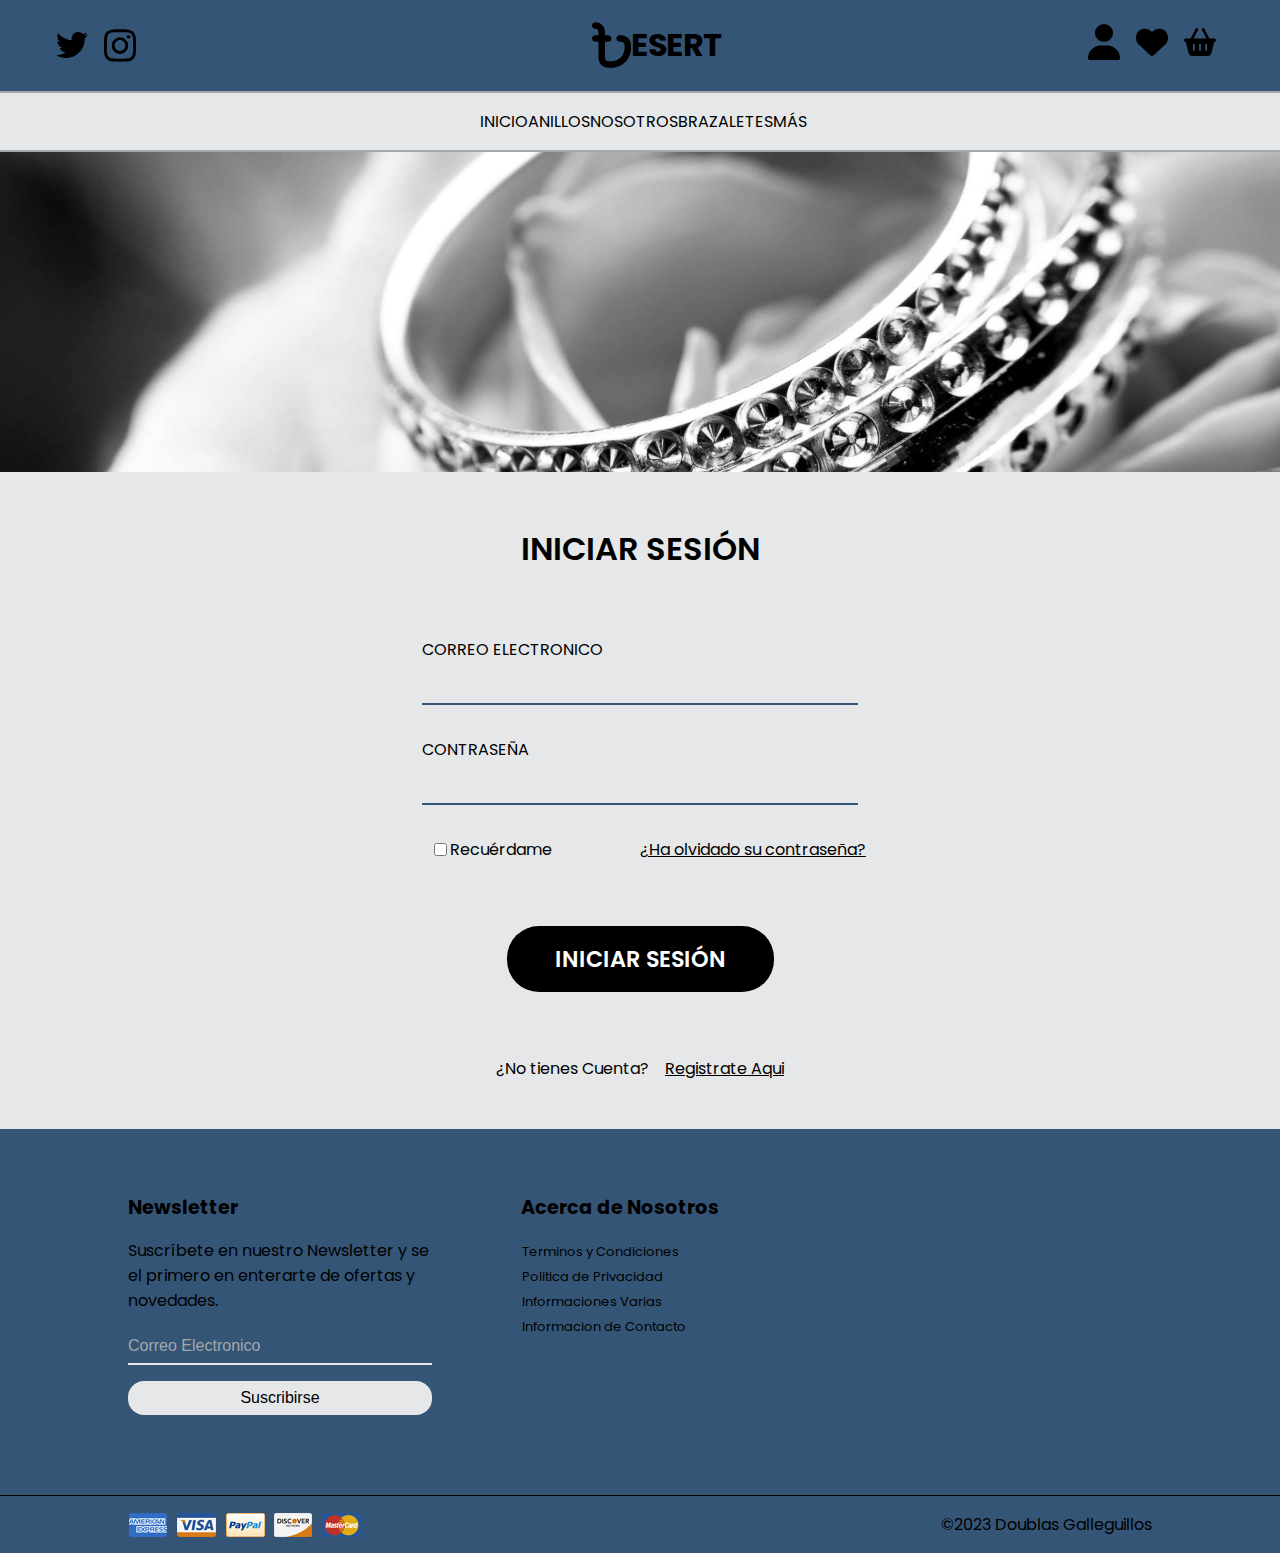
<file: login.html>
<!DOCTYPE html>
<html lang="en">
<head>
    <meta charset="UTF-8">
    <meta name="viewport" content="width=device-width, initial-scale=1.0">
    <title>Login</title>
    <link rel="stylesheet" href="login.css">
</head>
<body>
    <header>
        <div class="container-header">
            <div class="soporte-cliente">
                <img src="img/twitter.svg" alt="">
                <img src="img/instagram.svg" alt="">
            </div>
            <div class="container-logo">
                <img src="img/bangladeshi-taka-sign-solid.svg" alt="">
                <h1><a href="#">esert</a></h1>
            </div>
            <div class="container-user">
                <a href="login.html"><img src="img/user-solid.svg" alt=""></a>
                <a href=""><img src="img/heart-solid.svg" alt=""></a>
                <a href=""><img src="img/basket-shopping-solid.svg" alt=""></a>
            </div>
        </div>
        
        <div class="container-navbar">
            <nav>
                <ul class="menu-navbar">
                    <li><a href="index.html">Inicio</a></li>
                    <li><a href="">Anillos</a></li>
                    <li><a href="nosotros.html">Nosotros</a></li>
                    <li><a href="">Brazaletes</a></li>
                    <li><a href="">Más</a></li>
                </ul>
            </nav>
        </div>

        <div class="container-banner">
            
        </div>
    </header>
    <main class="main">
        <section class="container-login">
            <div class="form">
                <h1 class="title-form">Iniciar Sesión</h1>
                <div class="form-content">
                    <form>
                        <div class="form-inputs">
                            <p class="text-form">Correo Electronico</p>
                            <input type="email">
                            <p class="text-form">Contraseña</p>
                            <input type="password">
                        </div>
                        <div class="form-options">
                            <div class="remember-me">
                                <input type="checkbox">
                                <p>Recuérdame</p>
                            </div>
                            <div class="forgot-password">
                                <a href="#">¿Ha olvidado su contraseña?</a>
                            </div>
                        </div>
                        <div class="form-button">
                            <button>Iniciar Sesión</button>
                        </div>
                        <div class="form-register">
                            <p>¿No tienes Cuenta?</p>
                            <a href="registro.html">Registrate Aqui</a>
                        </div>

                    </form>
                </div>
            </div>
        </section>
    </main>
    <footer>
        <div class="container-footer">
            <div class="newsletter">
                <h4>Newsletter</h4>
                <p>Suscríbete en nuestro Newsletter y se el primero en enterarte de ofertas y novedades.</p>
                <input type="email" placeholder="Correo Electronico">
                <button>Suscribirse</button>
            </div>
            <div class="acerca">
                <h4>Acerca de Nosotros</h4>
                <ul>
                    <li><a href="">Terminos y Condiciones</a></li>
                    <li><a href="">Politica de Privacidad</a></li>
                    <li><a href="">Informaciones Varias</a></li>
                    <li><a href="">Informacion de Contacto</a></li>
                </ul>
            </div>
            <div class="mapa">
                <iframe src="https://www.google.com/maps/embed?pb=!1m18!1m12!1m3!1d3036.023629643002!2d-3.6920712739872252!3d40.45261397143391!2m3!1f0!2f0!3f0!3m2!1i1024!2i768!4f13.1!3m3!1m2!1s0xd4228e23705d39f%3A0xa8fff6d26e2b1988!2sEstadio%20Santiago%20Bernab%C3%A9u!5e0!3m2!1ses!2scl!4v1697844284262!5m2!1ses!2scl" width="400" height="300" style="border:0;" allowfullscreen="" loading="lazy" referrerpolicy="no-referrer-when-downgrade"></iframe>
            </div>
        </div>
        <div class="copyright">
            <img src="img/payment.png" alt="">
            <p>&copy;2023 Doublas Galleguillos</p>
        </div>
    
    </footer>
</body>
</html>
</file>
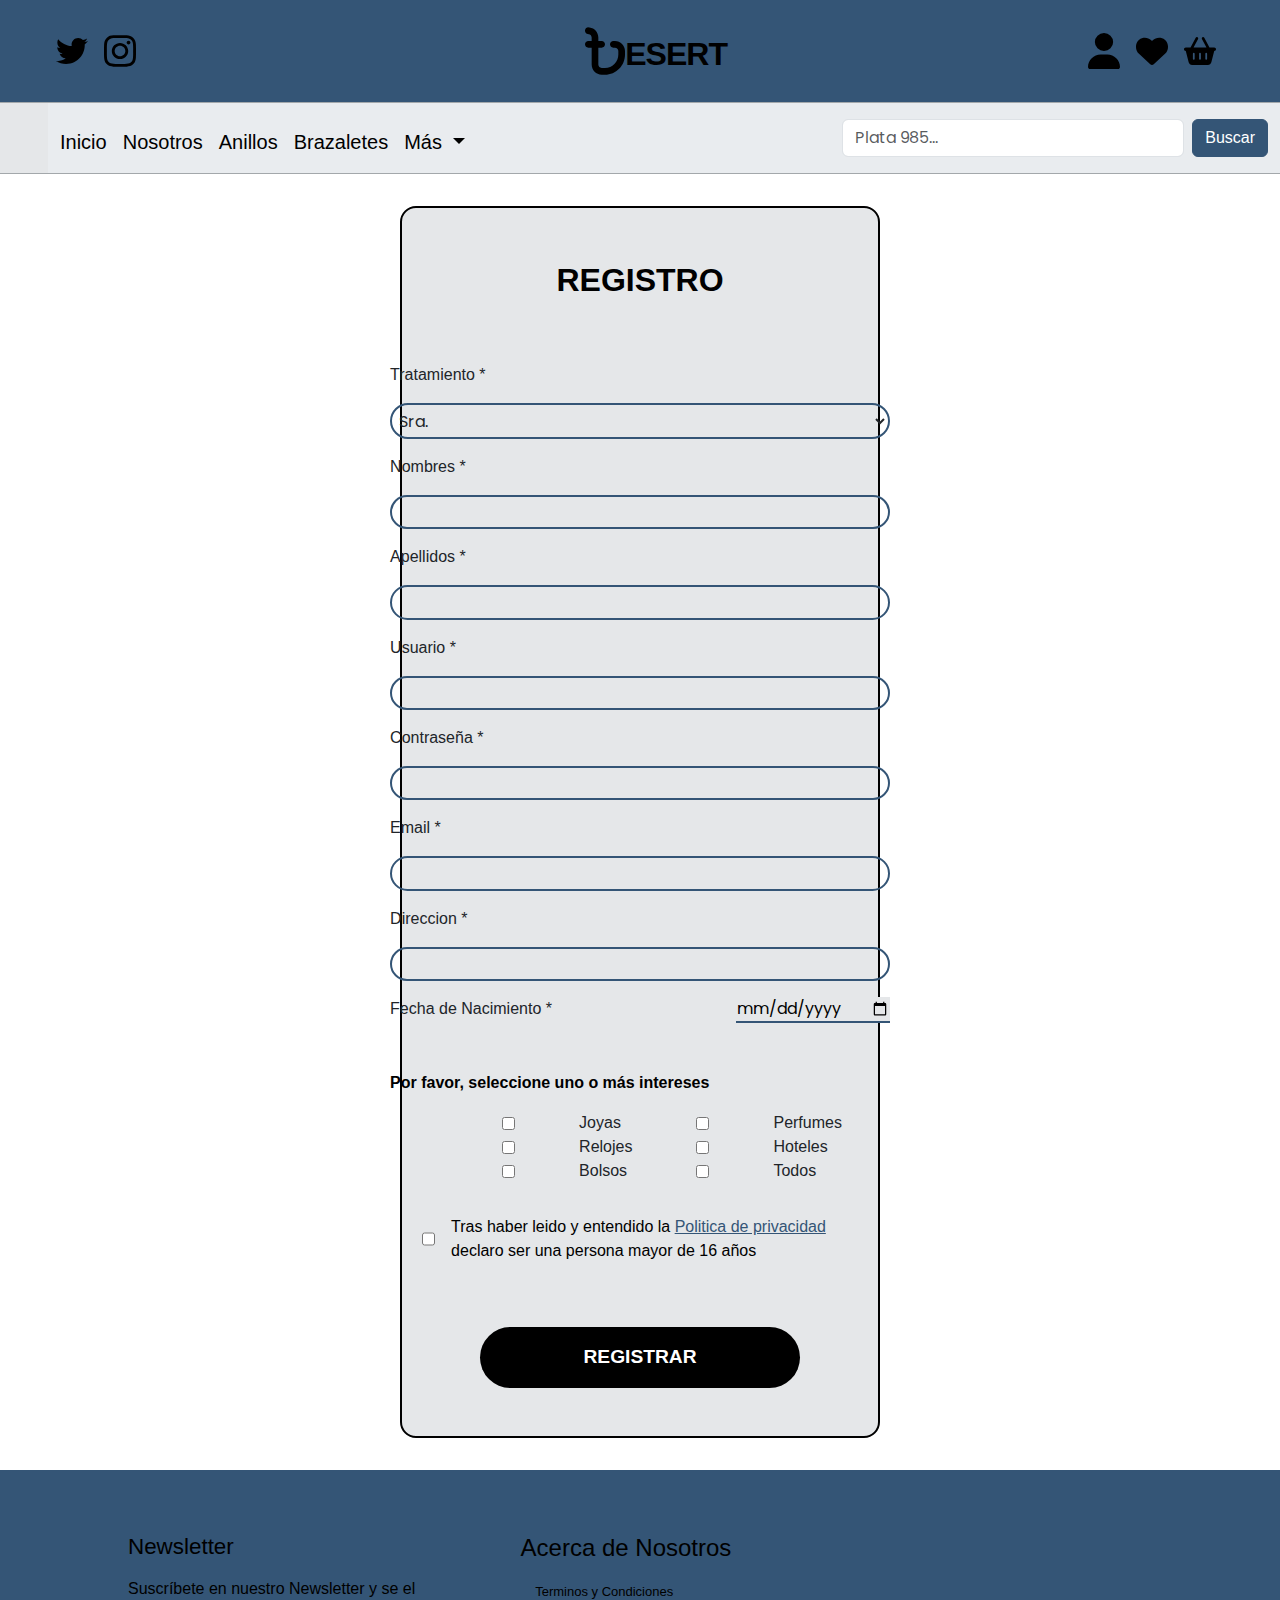
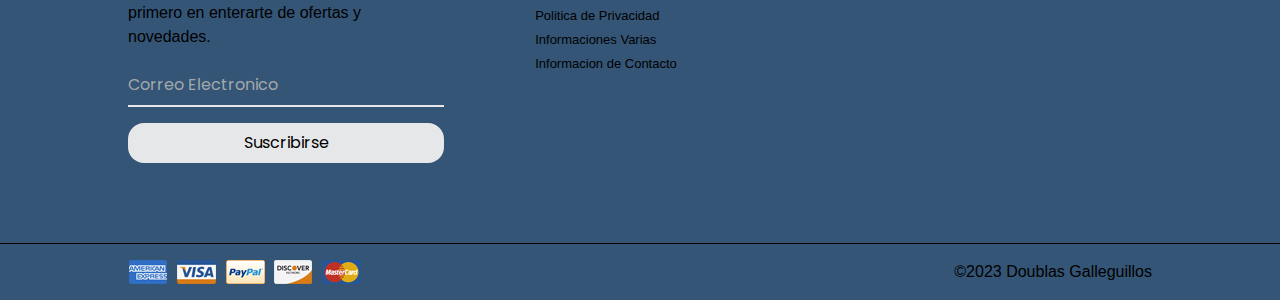
<file: registro.html>
<!DOCTYPE html>
<html lang="en">

<head>
    <meta charset="UTF-8">
    <meta name="viewport" content="width=device-width, initial-scale=1.0">
    <title>Registro</title>
    <link rel="stylesheet" href="register.css">
</head>

<body>
    <header>

        <div class="contenedor-header">
            <div class="soporte-cliente">
                <img src="img/twitter.svg" alt="">
                <img src="img/instagram.svg" alt="">
            </div>
            <div class="contenedor-logo">
                <img src="img/bangladeshi-taka-sign-solid.svg" alt="">
                <h1 class="fw-bolder"><a href="#">esert</a></h1>
            </div>
            <div class="contenedor-user">
                <a href="#"><img src="img/user-solid.svg" data-bs-toggle="modal" data-bs-target="#exampleModal" alt=""></a>
                <a href=""><img src="img/heart-solid.svg" alt=""></a>
                <a href=""><img src="img/basket-shopping-solid.svg" alt=""></a>
            </div>

            <!-- Modal -->
        <div class="modal fade" id="exampleModal" tabindex="-1" aria-labelledby="exampleModalLabel" aria-hidden="true">
            <div class="modal-dialog">
            <div class="modal-content">
                <div class="modal-body">
                    <section class="container-login">
                        <div class="form">
                            <button type="button" class="btn-close float-end" data-bs-dismiss="modal" aria-label="Close"></button>
                            <h1 class="title-form">Iniciar Sesión</h1>
                            <div class="form-content">
                                <form>
                                    <div class="form-inputs">
                                        <p class="text-form">Correo Electronico</p>
                                        <input type="email">
                                        <p class="text-form">Contraseña</p>
                                        <input type="password">
                                    </div>
                                    <div class="form-options">
                                        <div class="remember-me">
                                            <input type="checkbox">
                                            <p>Recuérdame</p>
                                        </div>
                                        <div class="forgot-password">
                                            <a href="#">¿Ha olvidado su contraseña?</a>
                                        </div>
                                    </div>
                                    <div class="form-button">
                                        <button>Iniciar Sesión</button>
                                    </div>
                                    <div class="form-register">
                                        <p>¿No tienes Cuenta?</p>
                                        <a href="registro.html">Registrate Aqui</a>
                                    </div>
            
                                </form>
                            </div>
                        </div>
                    </section>
                </div>
            </div>
            </div>
        </div>
            
        </div>
        
        <div class="contenedor-navbar ps-lg-5">
            <nav class="navbar navbar-expand-lg bg-body-secondary">
                <div class="container-fluid">
                  <button class="navbar-toggler" type="button" data-bs-toggle="collapse" data-bs-target="#navbarSupportedContent" aria-controls="navbarSupportedContent" aria-expanded="false" aria-label="Toggle navigation">
                    <span class="navbar-toggler-icon"></span>
                  </button>
                  <div class="collapse navbar-collapse align-items-center " id="navbarSupportedContent">
                    <ul class="navbar-nav me-auto pb-md-2">
                      <li class="nav-item">
                        <a class="navbar-brand" href="index.html">Inicio</a>
                      </li>
                      <li class="nav-item">
                        <a class="navbar-brand" href="nosotros.html">Nosotros</a>
                      </li>
                      <li class="nav-item">
                        <a class="navbar-brand" href="#">Anillos</a>
                      </li>
                      <li class="nav-item">
                        <a class="navbar-brand" href="#">Brazaletes</a>
                      </li>
                      <li class="nav-item dropdown">
                        <a class="navbar-brand dropdown-toggle" href="#" role="button" data-bs-toggle="dropdown" aria-expanded="false">
                          Más
                        </a>
                        <ul class="dropdown-menu">
                          <li><a class="dropdown-item" href="#">Gafas</a></li>
                          <li><a class="dropdown-item" href="#">Collares</a></li>
                          <li><hr class="dropdown-divider"></li>
                          <li><a class="dropdown-item" href="#">Bolsos</a></li>
                        </ul>
                      </li>
                    </ul>
                    <form class="d-flex" role="search">
                      <input class="form-control me-2" type="search" placeholder="Plata 985..." aria-label="Search">
                      <button class="btn btn-primary" type="submit">Buscar</button>
                    </form>
                  </div>
                </div>
              </nav>
        </div>

    </header>
    <main>
        <div class="container-form">
            <h1 class="title-form">Registro</h1>
            <form class=".form">
                <div class="treatment">
                    <label for="treatment">Tratamiento *</label>
                    <select id="treatment">
                        <option selected>Sra.</option>
                        <option value="1">Sr.</option>
                        <option value="2">Otro</option>
                        <option value="3">Prefiero No Especificarlo</option>
                    </select>
                </div>

                <div class="name">
                    <label for="">Nombres *</label>
                    <input type="text">
                </div>
                <div class="last-name">
                    <label for="">Apellidos *</label>
                    <input type="text">
                </div>
                <div class="user">
                    <label for="">Usuario *</label>
                    <input type="text">
                </div>
                <div class="password">
                    <label for="">Contraseña *</label>
                    <input type="password">
                </div>
                <div class="email">
                    <label for="">Email *</label>
                    <input type="email">
                </div>
                <div class="adress">
                    <label for="">Direccion *</label>
                    <input type="text">
                </div>
                <div class="birthday">
                    <label for="">Fecha de Nacimiento *</label>
                    <input type="date">
                </div>
                <p id="text-intereses">Por favor, seleccione uno o más intereses</p>

                <div class="container-intereses">
                    <div class="container-fila">
                        <div class="container-checkbox">
                            <input type="checkbox" value="" id="joyas">
                            <input type="checkbox" value="" id="relojes">
                            <input type="checkbox" value="" id="bolsos">
                        </div>
                        <div class="container-label">
                            <label for="joyas">Joyas</label>
                            <label for="relojes">Relojes</label>
                            <label for="bolsos">Bolsos</label>
                        </div>
                    </div>
                    <div>
                        <div class="container-fila">
                            <div class="container-checkbox">
                                <input type="checkbox" value="" id="perfume">
                                <input type="checkbox" value="" id="hoteles">
                                <input type="checkbox" value="" id="todos">
                            </div>
                            <div class="container-label">
                                <label for="perfume">Perfumes</label>
                                <label for="hoteles">Hoteles</label>
                                <label for="todos">Todos</label>
                            </div>
                        </div>
                    </div>
                </div>

                <div class="container-condiciones">
                    <input type="checkbox" value="" id="todos">
                    <p>
                        Tras haber leido y entendido la
                        <a href="#">Politica de privacidad</a>
                        declaro ser una persona mayor de 16 años
                    </p>
                </div>

                <div class="register-button">
                    <button>Registrar</button>
                </div>
            </form>
        </div>
    </main>
    <footer>
        <div class="contenedor-footer">
            <div class="newsletter">
                <h4>Newsletter</h4>
                <p>Suscríbete en nuestro Newsletter y se el primero en enterarte de ofertas y novedades.</p>
                <input type="email" placeholder="Correo Electronico">
                <button>Suscribirse</button>
            </div>
            <div class="acerca mx-auto">
                <h4>Acerca de Nosotros</h4>
                <ul>
                    <li><a href="">Terminos y Condiciones</a></li>
                    <li><a href="">Politica de Privacidad</a></li>
                    <li><a href="">Informaciones Varias</a></li>
                    <li><a href="">Informacion de Contacto</a></li>
                </ul>
            </div>
            <div class="mapa">
                <iframe src="https://www.google.com/maps/embed?pb=!1m18!1m12!1m3!1d3036.023629643002!2d-3.6920712739872252!3d40.45261397143391!2m3!1f0!2f0!3f0!3m2!1i1024!2i768!4f13.1!3m3!1m2!1s0xd4228e23705d39f%3A0xa8fff6d26e2b1988!2sEstadio%20Santiago%20Bernab%C3%A9u!5e0!3m2!1ses!2scl!4v1697844284262!5m2!1ses!2scl" width="400" height="300" style="border:0;" allowfullscreen="" loading="lazy" referrerpolicy="no-referrer-when-downgrade"></iframe>
            </div>
        </div>
        <div class="copyright">
            <img src="img/payment.png" alt="">
            <p>&copy;2023 Doublas Galleguillos</p>
        </div>
    
    </footer>
    <script src="bootstrap/js/bootstrap.bundle.js"></script>
</body>

</html>
</file>
<file: login.css>
@import url('https://fonts.googleapis.com/css2?family=Poppins:wght@300;400;500;600;700&display=swap');

:root{
    --primary-color: #345576;
    --background-color: #a3a8ab; 
    --light-color: #E5E7E9;
    
    
}

body{
    font-family: 'Poppins',sans-serif;
    background-color: var(--background-color);
    margin: 0;
    padding: 0;
    box-sizing: border-box;
}


/*HEADER*/

.container-header{
    background-color: var(--primary-color);
    display: flex;
    align-items: center;
    justify-content: space-between;
    padding: 0 3em;
    color: var(--light-color);
    border-bottom: 2px solid var(--background-color);
}

.soporte-cliente{
    display: flex;
    align-items: center;
    justify-content: space-between;
}

.soporte-cliente img{
    width: 2rem;
    padding: 0 .5rem;
}


.container-logo{
    display: flex;
    justify-content: center;
    align-items: center;
    margin-left: 5rem;
}

.container-logo img{
    width: 10%;
}

.container-logo h1 a{
    color: black;
    text-decoration: none;
    text-transform: uppercase;
    letter-spacing: -1px
}

.container-user{
    display: flex;
    justify-content: center;
    align-items: center;
}

.container-user img{
    width: 2rem;    
    padding-right: 1rem;
    justify-content: space-between;
}

/*NAVBAR*/

.container-navbar{
    display: grid;
    background-color: var(--light-color);
    border-bottom: 2px solid var(--background-color);

}

.menu-navbar{   
    display: flex;
    justify-content: space-between;
    padding: 0 30rem;
}

.menu-navbar li{
    list-style: none;
}

.menu-navbar li a{
    text-decoration: none;
    color: black;
    text-transform: uppercase;
}

/*Baner*/

.container-banner{
    display: flex;
    background-image: url(img/banner.jpeg);
    background-size: cover;
    background-position: center;
    height: 20rem;
}

/*MAIN*/

.main{
    background-color: var(--light-color);
}

/*Login*/

.container-login{
    display: flex;
    align-items: center;
    justify-content: center;
    margin: 0 0;
}

.title-form{
    text-transform: uppercase;
    text-align: center;
    font-size: 2rem;
    font-weight: 600;
    padding: 2rem;
    margin-bottom: 1rem;
}

.form-inputs{
    display: flex;
    flex-direction: column;
    overflow: hidden;
    margin: 0 5rem;
}

.form-inputs p{
    font-size: 1rem;
    font-weight: 400;
    text-transform: uppercase;
}

.form-inputs input{
    outline: none;
    background: none;
    border: none;
    border-bottom: 2px solid var(--primary-color);
    cursor: pointer;
    padding: 0 0rem;
    color: var(--dark-color);
    display: block;
    margin-bottom: 1rem;
    width: 100%;
    font-family: inherit;
    font-size: 1rem;
}

.form-options{
    display: grid;
    grid-template-columns: 1fr 1fr;
    grid-template-rows: repeat(4,min-content);
    row-gap: 1rem;
}


.remember-me{
    display: flex;
    justify-content: center;
    align-items: center;
    margin: 0 5rem;
}

.remember-me p{
    font-size: 1rem;
}

.forgot-password{
    display: flex;
    justify-content: center;
    align-items: center;
    margin-right: 2rem;
}

.forgot-password a{
    text-decoration: underline;
    color: black;
    font-size: 1rem;
    padding-right: 2.5rem;

}


.form-button{
    display: flex;
    justify-content: center;
    align-items: center;
    margin-top: 0rem
}

.form-button button{
    border: none;
    background-color: black;
    color: white;
    text-transform: uppercase;
    padding: 1rem 3rem;
    border-radius: 2rem;
    font-size: 1.4rem;
    font-family: inherit;
    cursor: pointer;
    font-weight: 600;
}

.form-button button:hover{
    background-color: var(--primary-color);
    color: var(--light-color);
}

.form-register{
    display: flex;
    justify-content: center;
    align-items: center;
    padding:  2rem 8rem;
}

.form-register p{
    font-size: 1rem;
    font-weight: 400;
    padding-top: 1rem;
    padding-right: 1rem;
}

.form-register a{
    font-size: 1rem;
    font-weight: 400;
    text-decoration: underline;
    color: black;
    padding-top: 1rem;
}



/*FOOTER*/

.container-footer{
    background-color: var(--primary-color);
    display: grid;
    grid-template-columns: repeat(3,1fr);
    padding: 4rem 8rem;
}

.newsletter{
    display: flex;
    flex-direction: column;
}

.newsletter h4{
    font-size: larger;
    margin: 0;
}

.newsletter input{
    background: none;
    color: black;
    border: none;
    border-bottom: 2px solid var(--light-color);
    padding: .5rem 0rem .5rem;
    font-size: medium;
}

.newsletter input::placeholder{
    color: var(--background-color);
}

.newsletter button{
    margin: 1rem 0;
    border: none;
    border-radius: 1rem;
    background-color: var(--light-color);
    cursor: pointer;
    font-weight: 400;
    font-size: medium;
    padding: .5rem 4rem;
}

.acerca{
    display: flex;
    flex-direction: column;
    align-items: center;
}

.acerca li{
    list-style: none;
    padding: 0;
}

.acerca li a{
    color: black;
    text-decoration: none;
    font-size: small;

}

.acerca h4{
    font-size: larger;
    margin: 0;
    margin-left: 4.5rem;
}

.mapa{
    display: flex;
    flex-direction: column;
    align-items: center;
    padding: 0 0 0 10rem;
}

.mapa iframe{
    border-radius: 10rem;
    width: 16rem;
    height: 12rem;
    padding-top: 0rem;
    margin: 0;
}

/*Copyright*/

.copyright{
    border-top: 1px solid black;
    justify-content: space-between;
    display: flex;
    background-color: var(--primary-color);
    align-items: center;
    padding: 0rem 8rem;
}
</file>
<file: register.css>
@import url("https://fonts.googleapis.com/css2?family=Poppins:wght@300;400;500;600;700&display=swap");
@import url(bootstrap/css/bootstrap.css);
:root {
  --primary-color: #345576;
  --background-color: #a3a8ab;
  --light-color: #E5E7E9;
}

body {
  font-family: "Poppin", sans-serif;
  background-color: white;
  margin: 0;
  padding: 0;
  box-sizing: border-box;
}

/*HEADER*/
.contenedor-header {
  background-color: #345576;
  display: flex;
  align-items: center;
  justify-content: space-between;
  padding: 0 3rem;
  color: #E5E7E9;
  border-bottom: 1px solid #a3a8ab;
}

.soporte-cliente {
  display: flex;
  align-items: center;
  justify-content: space-between;
}

.soporte-cliente img {
  width: 3rem;
  padding: 0 0.5rem;
}

.contenedor-logo {
  display: flex;
  justify-content: center;
  align-items: center;
  margin-left: 5rem;
}

.contenedor-logo img {
  width: 10%;
}

.contenedor-logo h1 a {
  font-size: 2rem;
  color: black;
  text-decoration: none;
  text-transform: uppercase;
  letter-spacing: -1px;
}

.contenedor-user {
  display: flex;
  justify-content: center;
  align-items: center;
}

.contenedor-user img {
  width: 3rem;
  padding-right: 1rem;
  justify-content: space-between;
}

/*NAVBAR*/
.contenedor-navbar {
  display: grid;
  background-color: #E5E7E9;
  border-bottom: 1px solid #a3a8ab;
}

.menu-navbar {
  display: flex;
  justify-content: space-between;
  align-items: center;
  padding: 0 28rem;
}

.menu-navbar li {
  list-style: none;
}

.menu-navbar li a {
  text-decoration: none;
  color: black;
  text-transform: uppercase;
}

/*****MAIN*****/
.main {
  background-color: white;
  padding-bottom: 2rem;
}

/**REGISTRO**/
.container-form {
  background-color: var(--light-color);
  display: flex;
  flex-direction: column;
  justify-content: center;
  align-items: center;
  margin: 2rem 25rem;
  padding: 0 5rem;
  border: 2px solid black;
  border-radius: 1rem;
}

.title-form {
  text-transform: uppercase;
  text-align: center;
  font-size: 2rem;
  font-weight: 600;
  padding: 2rem;
}

.name,
.treatment,
.last-name,
.user,
.password,
.email,
.adress {
  display: flex;
  flex-direction: column;
}

.name input,
.treatment select,
.form label,
.row input,
.last-name input,
.user input,
.password input,
.email input,
.adress input {
  font-size: medium;
  outline: none;
  background: none;
  border: 2px solid var(--primary-color);
  cursor: pointer;
  border-radius: 2rem;
  padding: 0.2rem;
  color: var(--dark-color);
  display: block;
  margin: 1rem 0;
  width: 100%;
  font-family: "Poppins";
}

.treatment label,
.name label,
.interests p,
.last-name label,
.user label,
.password label,
.email label,
.adress label {
  font-size: 1rem;
  font-weight: 400;
}

.birthday {
  display: flex;
  justify-content: space-between;
  margin-bottom: 3rem;
}

.birthday label {
  font-size: 1rem;
  font-weight: 400;
  padding-right: 3rem;
}

.birthday input {
  outline: none;
  cursor: pointer;
  border: none;
  border-bottom: 2px solid var(--primary-color);
  background-color: var(--light-color);
}

.gender {
  display: flex;
  justify-content: space-between;
  margin-bottom: 3rem;
}

.gender li,
.area li {
  list-style: none;
}

.gender label {
  font-size: 1.6rem;
  font-weight: 400;
}

.gender input {
  margin-left: 20rem;
}

.area {
  display: flex;
  justify-content: space-between;
  margin-bottom: 3rem;
}

.area label {
  font-size: 1.6rem;
  font-weight: 400;
}

.register-button {
  padding: 3rem 0;
  justify-content: center;
  display: flex;
  align-items: center;
}

.register-button button {
  width: 20rem;
  border: none;
  background-color: black;
  color: white;
  text-transform: uppercase;
  padding: 1rem 3rem;
  border-radius: 2rem;
  font-size: 1.2rem;
  font-family: inherit;
  cursor: pointer;
  font-weight: 600;
}

/*INTERESES*/
.container-intereses {
  display: flex;
  padding: 0 3rem;
}

.container-fila {
  display: flex;
}

.container-checkbox {
  display: flex;
  flex-direction: column;
  padding: 0;
  margin-left: 2rem;
}

.container-checkbox input {
  margin: auto 2rem;
}

.container-label {
  display: flex;
  flex-direction: column;
  margin-left: 2rem;
}

#text-intereses {
  font-weight: 600;
}

.container-condiciones {
  display: flex;
  margin: 0rem 2rem;
  margin-top: 1rem;
}

.container-condiciones p {
  margin-left: 1rem;
  margin-top: 1rem;
}

.container-condiciones a {
  color: var(--primary-color);
}

/*FOOTER*/
.contenedor-footer {
  background-color: #345576;
  display: grid;
  grid-template-columns: repeat(3, 1fr);
  padding: 4rem 8rem;
}

.newsletter {
  display: flex;
  flex-direction: column;
}

.newsletter h4 {
  font-size: 1.4rem;
  margin: 0;
}

.newsletter input {
  background: none;
  color: black;
  border: none;
  border-bottom: 2px solid #E5E7E9;
  padding: 0.5rem 0rem 0.5rem;
  font-size: medium;
}

.newsletter input::-moz-placeholder {
  color: #a3a8ab;
}

.newsletter input::placeholder {
  color: #a3a8ab;
}

.newsletter button {
  margin: 1rem 0;
  border: none;
  border-radius: 1rem;
  background-color: #E5E7E9;
  cursor: pointer;
  font-weight: 400;
  font-size: medium;
  padding: 0.5rem 4rem;
}

.acerca {
  display: flex;
  flex-direction: column;
  align-items: center;
}

.acerca li {
  list-style: none;
  padding: 0;
}

.acerca li a {
  color: black;
  text-decoration: none;
  font-size: small;
}

.acerca h4 {
  font-size: 1.5rem;
  margin: 0;
  margin-left: 4.5rem;
}

.mapa {
  display: flex;
  flex-direction: column;
  align-items: center;
  padding: 0 0 0 10rem;
}

.mapa iframe {
  border-radius: 10rem;
  width: 16rem;
  height: 12rem;
  padding-top: 0rem;
  margin: 0;
}

/*Copyright*/
.copyright {
  border-top: 1px solid black;
  justify-content: space-between;
  display: flex;
  background-color: #345576;
  align-items: center;
  padding: 0rem 8rem;
}

/*Login*/
.container-login {
  display: flex;
  align-items: center;
  justify-content: center;
  padding: 2rem;
}

.title-form {
  text-transform: uppercase;
  text-align: center;
  font-size: 2rem;
  font-weight: 600;
  padding: 2rem;
  margin-bottom: 2rem;
}

.form-inputs {
  display: flex;
  flex-direction: column;
  overflow: hidden;
}

.form-inputs p {
  font-size: 1rem;
  font-weight: 400;
  text-transform: uppercase;
}

.form-inputs input {
  outline: none;
  background: none;
  border: none;
  border-bottom: 2px solid var(--primary-color);
  cursor: pointer;
  padding: 0 1.2rem;
  color: var(--dark-color);
  display: block;
  width: 100%;
  font-family: inherit;
  font-size: 1rem;
}

.form-options {
  display: grid;
  grid-template-columns: 1fr 1fr;
  grid-template-rows: repeat(4, min-content);
  row-gap: 1rem;
}

.remember-me {
  display: flex;
  align-items: center;
}

.remember-me p {
  font-size: 0.8rem;
  padding-left: 0.5rem;
}

.forgot-password {
  display: flex;
}

.forgot-password a {
  text-decoration: underline;
  color: black;
  padding-top: 1rem;
  font-size: 0.8rem;
}

.form-button {
  display: flex;
  justify-content: center;
  align-items: center;
  margin-top: 0rem;
}

.form-button button {
  border: none;
  background-color: black;
  color: white;
  text-transform: uppercase;
  padding: 1rem 3rem;
  border-radius: 2rem;
  font-size: 1rem;
  font-family: inherit;
  cursor: pointer;
  font-weight: 600;
}

.form-button button:hover {
  background-color: var(--primary-color);
  color: var(--dark-color);
}

.form-register {
  display: flex;
  justify-content: center;
  align-items: center;
  padding: 2rem 2rem;
}

.form-register p {
  font-size: 1rem;
  font-weight: 400;
  padding-right: 1rem;
}

.form-register a {
  font-size: 1rem;
  font-weight: 400;
  text-decoration: underline;
  color: var(--background-color);
}/*# sourceMappingURL=register.css.map */
</file>
